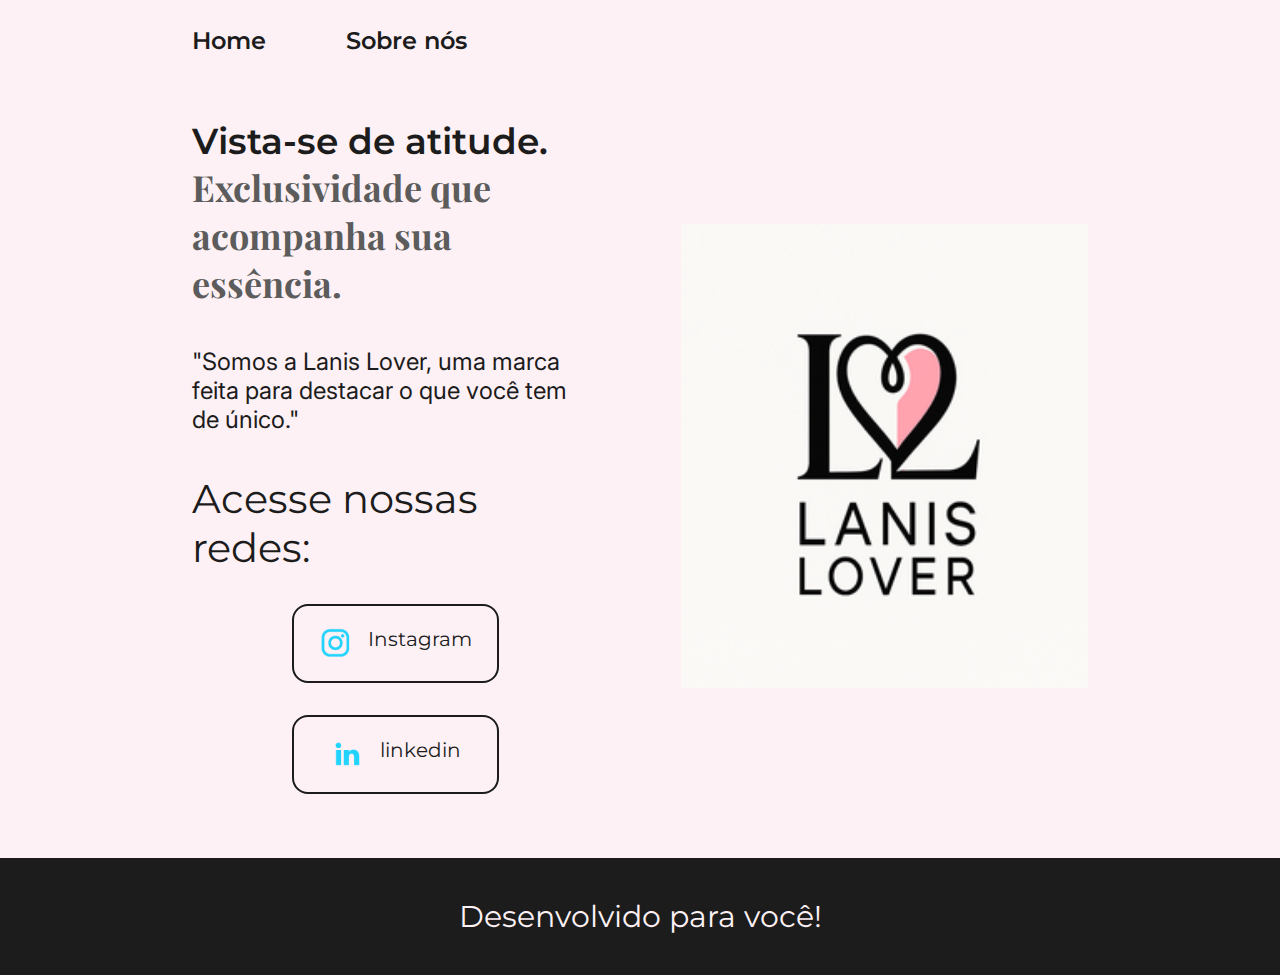
<file: index.html>
<!DOCTYPE html>
<html lang="pt-br"> 
    <head>
    <meta charset="UTF-8">
    <meta http-equiv="X-UA-Compatible" content="IE=edge">
    <meta name="viewport" content="width=device-width, initial-scale=1.0">
        <title>Laninhalovers</title>
    <link rel="stylesheet" href="./styles/styles.css"> 
    </head>
    
    <body>
        <header class="cabecalho"> 
            <nav class="cabecalho_menu">
                <a class="cabecalho_link" href="index.html">Home</a>
                <a class="cabecalho_link" href="about.html">Sobre nós</a>
            </nav>
        </header>
        <main class="container_pai">
            <section class="container__filho">
                <h1 class="tamanho_fonte">Vista-se de atitude.  <strong class="Destaque-titulo"> Exclusividade que acompanha sua essência. </strong></h1> 
                <p class="tamanho_pag"> "Somos a Lanis Lover, uma marca feita para destacar o que você tem de único."</p>
                <div class="estilo-buton">
                <h2 class="apresentação_buton">Acesse nossas redes:</h2>
                <a class="buton_person" href="https://www.instagram.com/thaynan_santos/#">
                    <img src="assets/instagram.png" alt="logo_instagram"> 
                    Instagram
                </a>
                <a class="buton_person" href="https://www.instagram.com/thaynan_santos/#">
                    <img src="assets/linkedin.png" alt="logo_lin">
                    linkedin
                </a>
                </div>
            </section>
            <img class="apresentacao__imag" src="assets/logo_lanis_lover_resized.png" alt="imagem logo da loja"> 
        </main> 
        <footer class="rodape"> 
            <p> Desenvolvido para você! </p>
        </footer>
    </body>
</html>
</file>
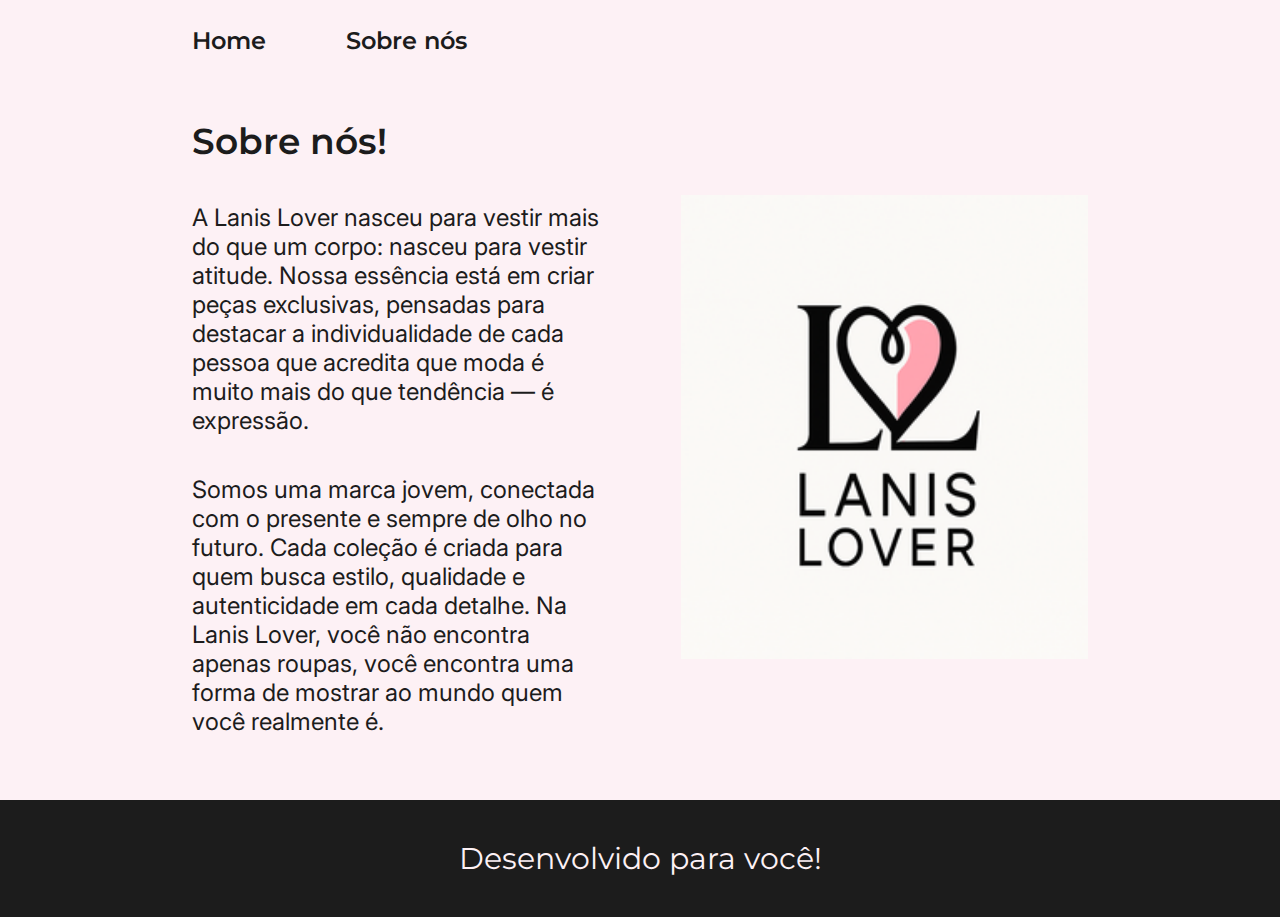
<file: about.html>
<!DOCTYPE html>
<html lang="pt-br">
<head>
    <meta charset="UTF-8">
    <meta http-equiv="X-UA-Compatible" content="IE=edge">
    <meta name="viewport" content="width=device-width, initial-scale=1.0">
    <title>Sobre nós</title>
    <link rel="stylesheet" href="./styles/styles.css">
</head>
<body>
    <header class="cabecalho">
        <nav class="cabecalho_menu">
            <a class="cabecalho_link" href="index.html">Home</a>
            <a class="cabecalho_link" href="about.html">Sobre nós</a>
        </nav>
    </header>
    <main class="container_pai">
       <section class="container__filho">
            <h1 class="tamanho_fonte"> Sobre nós! </h1>
            <p class="tamanho_pag">A Lanis Lover nasceu para vestir mais do que um corpo: nasceu para vestir atitude. Nossa essência está em criar peças exclusivas, pensadas para destacar a individualidade de cada pessoa que acredita que moda é muito mais do que tendência — é expressão.</p>
            <p class="tamanho_pag">Somos uma marca jovem, conectada com o presente e sempre de olho no futuro. Cada coleção é criada para quem busca estilo, qualidade e autenticidade em cada detalhe.

                Na Lanis Lover, você não encontra apenas roupas, você encontra uma forma de mostrar ao mundo quem você realmente é.
            </p>
       </section>
       <img class="apresentacao__imag" src="assets/logo_lanis_lover_resized.png">
    </main>
    <footer class="rodape"> 
       <p> Desenvolvido para você! </p>
     </footer>   
</body>
</html>
</file>
<file: styles/styles.css>
@import url('https://fonts.googleapis.com/css2?family=Inter:wght@400;500&family=Montserrat:wght@400;600&family=Playfair+Display:wght@700&display=swap');

:root {
    --cor-primaria: #fdf1f5;
    --cor-secundaria: #1C1C1C;
    --cor-tercearia: #5C5C5C;
}


* {
    margin: 0;
    padding: 0;
}


body {
    box-sizing: border-box;
    background-color: var(--cor-primaria);
    color: var(--cor-secundaria);
    font-family: 'Inter', sans-serif;
   
}

.cabecalho {
    padding: 2% 0 0 15%;

}

.cabecalho_menu {
    display: flex;
    gap: 80px;
}

.cabecalho_link {
    font-family: 'Montserrat', sans-serif;
    font-size: 1.5rem;
    font-weight: 600;
    color: var(--cor-secundaria);
    text-decoration: none;

}

.Destaque-titulo {
    font-family: 'Playfair Display', serif;
    font-size: 2.25rem;
    font-weight: 700;
    color: var(--cor-tercearia);
}

.container_pai {
    padding: 5% 15%;
    display: flex;
    align-items: center;
    justify-content: space-between;
    gap: 82px;
}

.container__filho {
    width: 50%;
    display: flex;
    gap: 40px;
    flex-direction: column;
}

.tamanho_fonte {
    font-size: 2.25rem;
    font-family: 'Montserrat', sans-serif;
    font-weight: 600;
}

.tamanho_pag {
    font-size: 1.5rem;
    font-family: 'Inter', sans-serif; 
    font-weight: 400;
}

.estilo-buton {
    display: flex;
    justify-content: space-between;
    align-items: center;
    gap: 32px;
    flex-direction: column;
}

.buton_person {
    display: flex;
    justify-content: center;
    gap: 16px;
    border: 2px solid var(--cor-secundaria);
    font-family: 'Montserrat', sans-serif;
    width: 50%;
    border-radius: 16px;
    font-size: 1.25rem;
    padding: 21.5px 0;
    text-align: center; 
    text-decoration: none;
    color: var(--cor-secundaria);
}

.apresentação_buton {
    font-family: 'Montserrat', sans-serif;
    font-weight: 400;
    font-size: 2.5rem;
}

.buton_person:hover {
    background-color: #404040;
    width: 50%;
}

.rodape {
    color:var(--cor-primaria);
    background-color: var(--cor-secundaria);
    text-align: center;
    font-family: 'Montserrat', sans-serif;
    padding: 40px;
    font-size: 1.87rem;
    font-weight: 400;
}

.apresentacao__imag {
    width: 50%;
}

@media (max-width: 1200px) {
    .cabecalho {
        padding: 10%;

    }

    .cabecalho_menu {
        justify-content: center;
    }
      
    .container_pai {
        flex-direction: column-reverse;

    }

    .container__filho {
        width: auto;
    }
}
</file>
